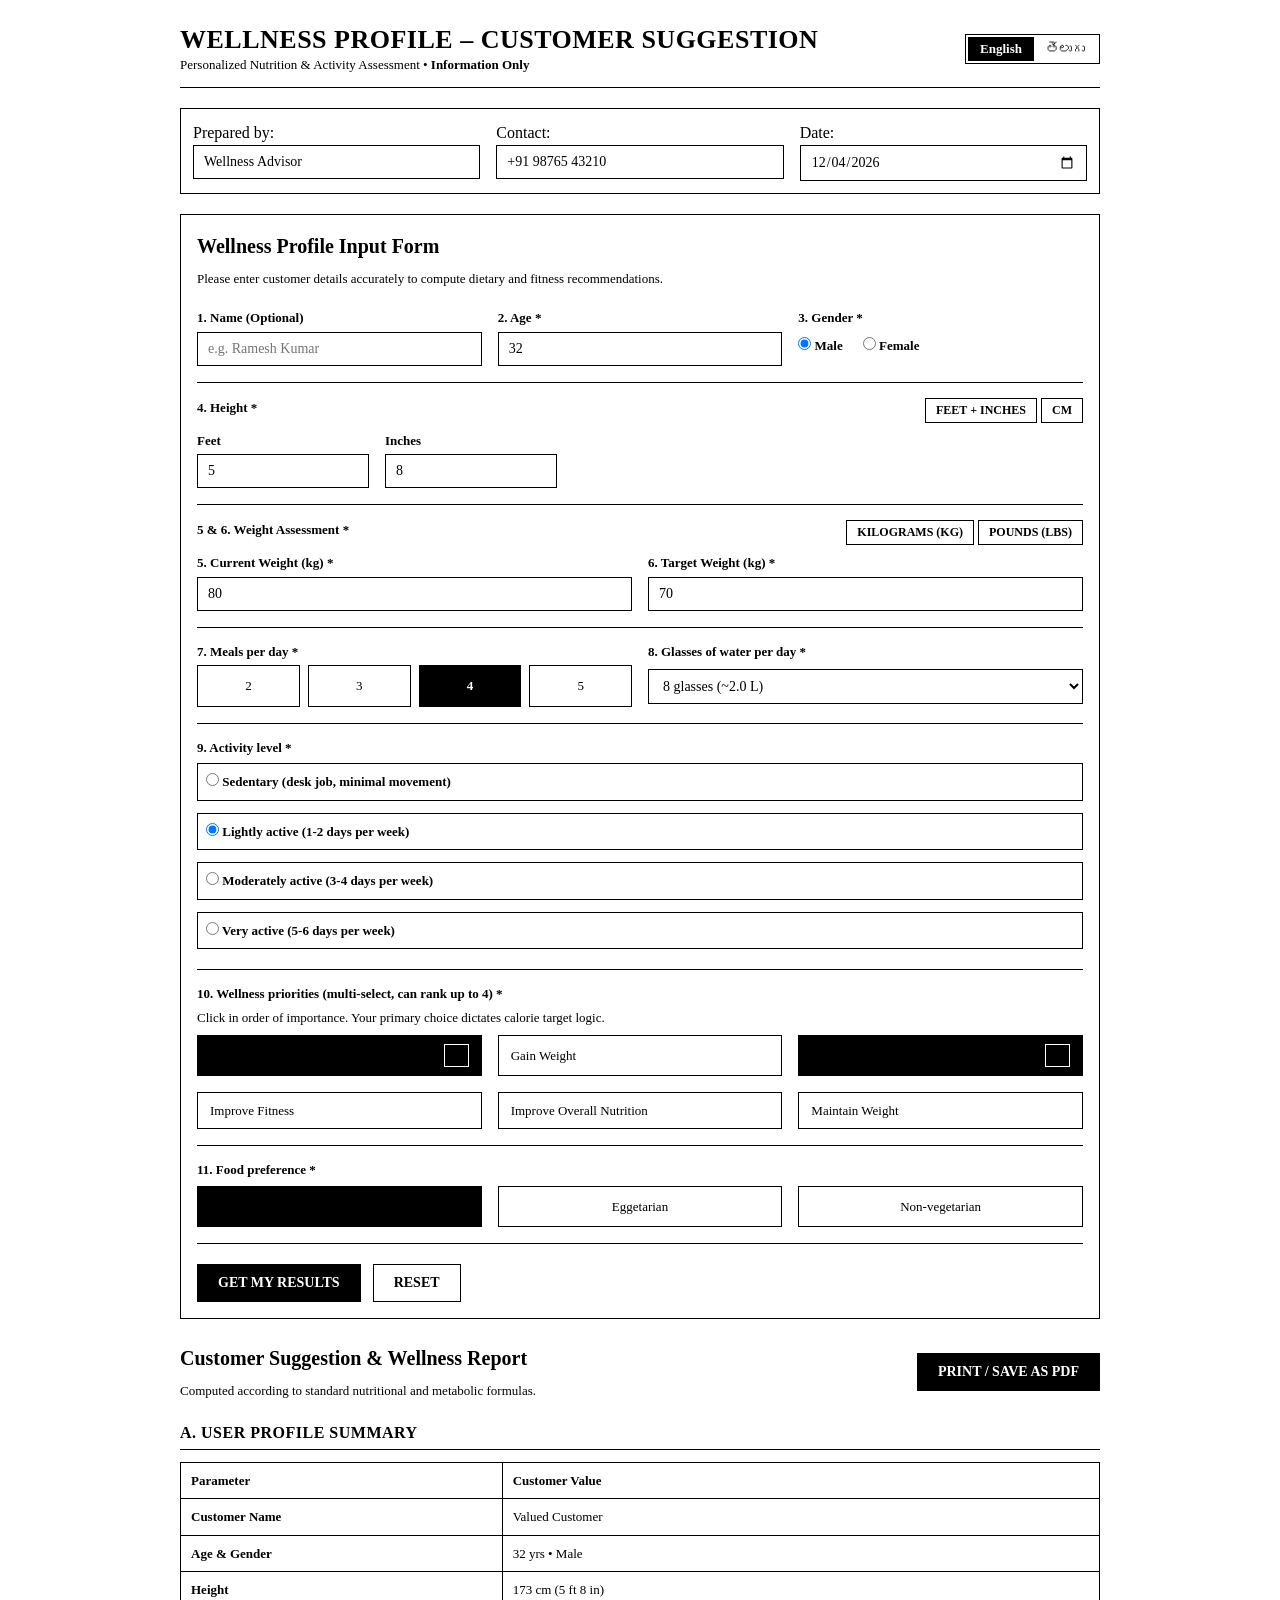
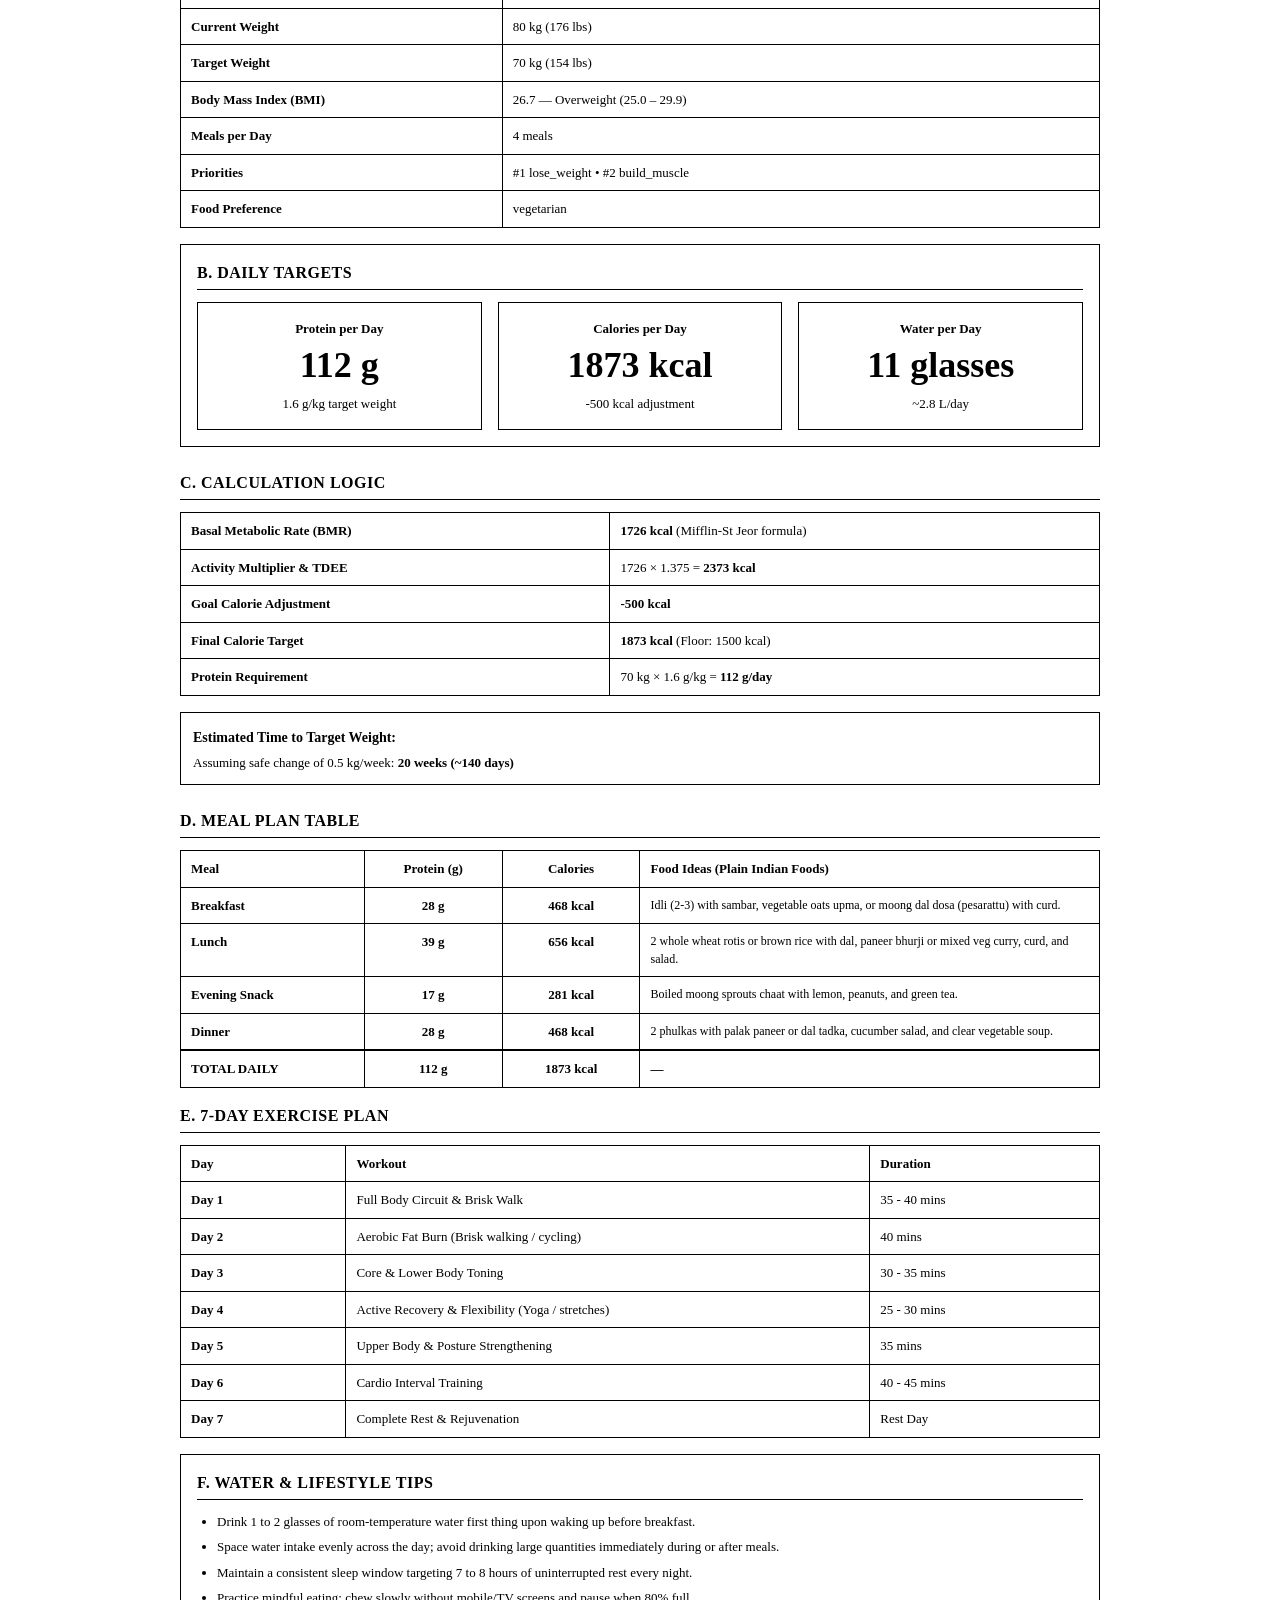
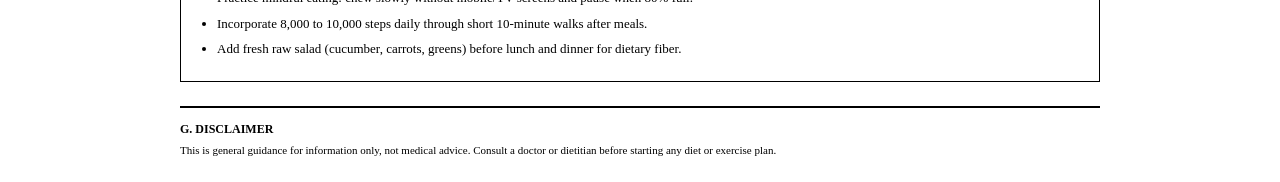
<file: public/wellness-profile.html>
<!DOCTYPE html>
<html lang="en">
<head>
  <meta charset="UTF-8">
  <meta name="viewport" content="width=device-width, initial-scale=1.0">
  <title>Wellness Profile – Customer Suggestion</title>
  <style>
    /* ==========================================================================
       WELLNESS PROFILE – CUSTOMER SUGGESTION
       Pure Black & White Minimalist System (No Colors, No Gradients, No Icons, No External Fonts)
       Telugu & English Font Stack: "Noto Sans Telugu", "Nirmala UI", "Gautami", Georgia, serif
       ========================================================================== */
    :root {
      --font-family: "Noto Sans Telugu", "Nirmala UI", "Gautami", Georgia, Cambria, "Times New Roman", Times, serif;
    }

    * {
      box-sizing: border-box;
      margin: 0;
      padding: 0;
    }

    body {
      background-color: #ffffff;
      color: #000000;
      font-family: var(--font-family);
      line-height: 1.5;
      padding: 24px 16px;
    }

    .container {
      max-width: 920px;
      margin: 0 auto;
    }

    /* Typography & Hierarchy */
    h1 {
      font-size: 26px;
      font-weight: 700;
      text-transform: uppercase;
      letter-spacing: 0.5px;
      line-height: 1.2;
    }

    h2 {
      font-size: 20px;
      font-weight: 700;
      margin-bottom: 8px;
    }

    h3 {
      font-size: 16px;
      font-weight: 700;
      text-transform: uppercase;
      letter-spacing: 0.5px;
      margin-bottom: 12px;
      padding-bottom: 4px;
      border-bottom: 1px solid #000000;
    }

    p, span, label, td, th {
      color: #000000;
    }

    .text-muted {
      font-size: 13px;
    }

    .bold {
      font-weight: 700;
    }

    /* Form Controls */
    input[type="text"],
    input[type="number"],
    input[type="date"],
    select {
      font-family: var(--font-family);
      width: 100%;
      padding: 8px 10px;
      border: 1px solid #000000;
      background: #ffffff;
      color: #000000;
      border-radius: 0;
      font-size: 14px;
    }

    input:focus,
    select:focus {
      outline: 2px solid #000000;
      outline-offset: 1px;
    }

    .btn {
      font-family: var(--font-family);
      display: inline-block;
      padding: 10px 20px;
      border: 1px solid #000000;
      background: #000000;
      color: #ffffff;
      font-size: 14px;
      font-weight: 700;
      text-transform: uppercase;
      cursor: pointer;
      border-radius: 0;
      text-decoration: none;
    }

    .btn-secondary {
      background: #ffffff;
      color: #000000;
    }

    .btn:hover {
      opacity: 0.85;
    }

    .btn-secondary:hover {
      background: #000000;
      color: #ffffff;
    }

    .btn-small {
      padding: 4px 10px;
      font-size: 12px;
    }

    /* Layout Grids */
    .grid-2 {
      display: grid;
      grid-template-columns: 1fr 1fr;
      gap: 16px;
    }

    .grid-3 {
      display: grid;
      grid-template-columns: repeat(3, 1fr);
      gap: 16px;
    }

    .grid-4 {
      display: grid;
      grid-template-columns: repeat(4, 1fr);
      gap: 8px;
    }

    .form-group {
      margin-bottom: 16px;
    }

    .form-group label {
      display: block;
      font-size: 13px;
      font-weight: 700;
      margin-bottom: 4px;
    }

    .border-box {
      border: 1px solid #000000;
      padding: 16px;
      margin-bottom: 24px;
    }

    /* Tables */
    table {
      width: 100%;
      border-collapse: collapse;
      margin-bottom: 16px;
      font-size: 13px;
    }

    th, td {
      border: 1px solid #000000;
      padding: 8px 10px;
      text-align: left;
      vertical-align: top;
    }

    th {
      font-weight: 700;
      background: #ffffff;
    }

    .text-center {
      text-align: center;
    }

    /* Priority Ranking Items */
    .priority-item {
      display: flex;
      justify-content: space-between;
      align-items: center;
      padding: 8px 12px;
      border: 1px solid #000000;
      cursor: pointer;
      font-size: 13px;
      user-select: none;
      background: #ffffff;
    }

    .priority-item.selected {
      background: #000000;
      color: #ffffff;
      font-weight: 700;
    }

    .priority-item .rank-badge {
      border: 1px solid #ffffff;
      padding: 2px 6px;
      font-size: 11px;
    }

    /* Radio Tile */
    .radio-tile {
      display: block;
      text-align: center;
      padding: 10px;
      border: 1px solid #000000;
      cursor: pointer;
      font-size: 13px;
    }

    .radio-tile input {
      display: none;
    }

    .radio-tile.selected {
      background: #000000;
      color: #ffffff;
      font-weight: 700;
    }

    /* Targets Display */
    .target-card {
      border: 1px solid #000000;
      padding: 16px;
      text-align: center;
    }

    .target-value {
      font-size: 36px;
      font-weight: 900;
      line-height: 1.1;
      margin: 8px 0;
    }

    .error-msg {
      color: #000000;
      text-decoration: underline;
      font-size: 12px;
      font-weight: 700;
      margin-top: 4px;
      display: none;
    }

    /* Header & Navigation */
    .top-nav {
      border-bottom: 1px solid #000000;
      padding-bottom: 12px;
      margin-bottom: 20px;
      display: flex;
      justify-content: space-between;
      align-items: center;
      flex-wrap: wrap;
      gap: 12px;
    }

    .lang-toggle {
      border: 1px solid #000000;
      padding: 2px;
      display: inline-flex;
    }

    .lang-btn {
      background: transparent;
      border: none;
      padding: 4px 12px;
      cursor: pointer;
      font-size: 13px;
      font-family: var(--font-family);
    }

    .lang-btn.active {
      background: #000000;
      color: #ffffff;
      font-weight: 700;
    }

    /* Print Stylesheet */
    @media print {
      @page {
        size: A4 portrait;
        margin: 12mm 15mm;
      }

      body {
        padding: 0;
        font-size: 11pt;
      }

      .no-print,
      .top-nav,
      .btn,
      form,
      #input-section {
        display: none !important;
      }

      #results-section,
      .print-header {
        display: block !important;
      }

      table, tr, td, th {
        page-break-inside: avoid !important;
      }

      .print-avoid-break {
        page-break-inside: avoid !important;
      }
    }

    .print-header {
      display: none;
    }

    @media (max-width: 768px) {
      .grid-2, .grid-3, .grid-4 {
        grid-template-columns: 1fr;
      }
    }
  </style>
</head>
<body>
<div class="container">

  <!-- ================= PRINT HEADER ================= -->
  <div class="print-header" style="border-bottom: 1px solid #000; padding-bottom: 12px; margin-bottom: 20px;">
    <div style="display: flex; justify-content: space-between; align-items: flex-start;">
      <div>
        <h1 data-i18n="appName">Wellness Profile – Customer Suggestion</h1>
        <p class="text-muted" data-i18n="appSubtitle">Personalized Nutrition & Activity Assessment (Information Only)</p>
      </div>
      <div style="text-align: right; font-size: 13px;">
        <p><strong data-i18n="assessmentDate">Date</strong>: <span id="print-date"></span></p>
        <p><strong data-i18n="summaryName">Customer</strong>: <span id="print-customer-name">—</span></p>
      </div>
    </div>
    <div style="display: flex; justify-content: space-between; margin-top: 10px; padding-top: 8px; border-top: 1px solid #000; font-size: 13px;">
      <p><strong data-i18n="preparedBy">Prepared by</strong>: <span id="print-advisor">—</span></p>
      <p><strong data-i18n="contact">Contact</strong>: <span id="print-contact">—</span></p>
    </div>
  </div>

  <!-- ================= TOP NAVIGATION & LANGUAGE TOGGLE ================= -->
  <div class="top-nav no-print">
    <div>
      <h1 data-i18n="appName">Wellness Profile – Customer Suggestion</h1>
      <p class="text-muted"><span data-i18n="appSubtitle">Personalized Nutrition & Activity Assessment</span> &bull; <strong data-i18n="infoOnlyBadge">Information Only</strong></p>
    </div>
    <div class="lang-toggle">
      <button type="button" class="lang-btn active" id="btn-en" onclick="setLanguage('en')">English</button>
      <button type="button" class="lang-btn" id="btn-te" onclick="setLanguage('te')">తెలుగు</button>
    </div>
  </div>

  <!-- ================= ADVISOR INFO BAR ================= -->
  <div class="border-box no-print" style="margin-bottom: 20px; padding: 12px;">
    <div class="grid-3">
      <div>
        <label data-i18n="preparedBy">Prepared by:</label>
        <input type="text" id="advisor-name" value="Wellness Advisor" placeholder="Advisor Name" oninput="syncAdvisorDetails()">
      </div>
      <div>
        <label data-i18n="contact">Contact:</label>
        <input type="text" id="advisor-contact" value="+91 98765 43210" placeholder="Phone or Email" oninput="syncAdvisorDetails()">
      </div>
      <div>
        <label data-i18n="assessmentDate">Date:</label>
        <input type="date" id="assessment-date" oninput="syncAdvisorDetails()">
      </div>
    </div>
  </div>

  <!-- ================= PAGE 1 – INPUT FORM ================= -->
  <section id="input-section" class="border-box no-print">
    <h2 data-i18n="formTitle">Wellness Profile Input Form</h2>
    <p class="text-muted" style="margin-bottom: 20px;" data-i18n="formSubtitle">Please enter customer details accurately to compute dietary and fitness recommendations.</p>

    <form id="wellness-form" onsubmit="handleFormSubmit(event)">
      <!-- 1. Name & 2. Age & 3. Gender -->
      <div class="grid-3">
        <div class="form-group">
          <label for="cust-name">1. <span data-i18n="fullName">Name (Optional)</span></label>
          <input type="text" id="cust-name" placeholder="e.g. Ramesh Kumar">
        </div>
        <div class="form-group">
          <label for="cust-age">2. <span data-i18n="age">Age</span> *</label>
          <input type="number" id="cust-age" min="10" max="120" value="32" placeholder="e.g. 32" required>
          <div class="error-msg" id="err-age" data-i18n="errAge">Please enter a valid age between 10 and 120.</div>
        </div>
        <div class="form-group">
          <label>3. <span data-i18n="gender">Gender</span> *</label>
          <div style="display: flex; gap: 20px; margin-top: 8px;">
            <label style="cursor: pointer;"><input type="radio" name="gender" value="male" checked> <span data-i18n="male">Male</span></label>
            <label style="cursor: pointer;"><input type="radio" name="gender" value="female"> <span data-i18n="female">Female</span></label>
          </div>
        </div>
      </div>

      <!-- 4. Height -->
      <div class="form-group" style="border-top: 1px solid #000; padding-top: 14px;">
        <div style="display: flex; justify-content: space-between; align-items: center; margin-bottom: 8px;">
          <label>4. <span data-i18n="height">Height</span> *</label>
          <div>
            <button type="button" class="btn btn-secondary btn-small" id="unit-ft-btn" onclick="setHeightUnit('ft_in')">Feet + Inches</button>
            <button type="button" class="btn btn-secondary btn-small" id="unit-cm-btn" onclick="setHeightUnit('cm')">cm</button>
          </div>
        </div>
        <div id="height-ft-container" class="grid-2" style="max-width: 360px;">
          <div>
            <label for="height-ft" data-i18n="feet">Feet</label>
            <input type="number" id="height-ft" min="3" max="8" value="5">
          </div>
          <div>
            <label for="height-in" data-i18n="inches">Inches</label>
            <input type="number" id="height-in" min="0" max="11" value="8">
          </div>
        </div>
        <div id="height-cm-container" style="display: none; max-width: 200px;">
          <label for="height-cm" data-i18n="cm">Centimeters (cm)</label>
          <input type="number" id="height-cm" min="90" max="240" value="173">
        </div>
        <div class="error-msg" id="err-height" data-i18n="errHeight">Please enter a valid height.</div>
      </div>

      <!-- 5. Current Weight & 6. Target Weight -->
      <div class="form-group" style="border-top: 1px solid #000; padding-top: 14px;">
        <div style="display: flex; justify-content: space-between; align-items: center; margin-bottom: 8px;">
          <label>5 &amp; 6. <span data-i18n="weightSection">Weight Assessment</span> *</label>
          <div>
            <button type="button" class="btn btn-secondary btn-small" id="unit-kg-btn" onclick="setWeightUnit('kg')">Kilograms (kg)</button>
            <button type="button" class="btn btn-secondary btn-small" id="unit-lbs-btn" onclick="setWeightUnit('lbs')">Pounds (lbs)</button>
          </div>
        </div>
        <div class="grid-2">
          <div>
            <label for="current-weight">5. <span data-i18n="currentWeight">Current Weight</span> (<span id="curr-weight-unit">kg</span>) *</label>
            <input type="number" step="0.1" id="current-weight" value="80" required>
            <div class="error-msg" id="err-current-weight" data-i18n="errCurrentWeight">Please enter a valid current weight.</div>
          </div>
          <div>
            <label for="target-weight">6. <span data-i18n="targetWeight">Target Weight</span> (<span id="target-weight-unit">kg</span>) *</label>
            <input type="number" step="0.1" id="target-weight" value="70" required>
            <div class="error-msg" id="err-target-weight" data-i18n="errTargetWeight">Please enter a valid target weight.</div>
          </div>
        </div>
      </div>

      <!-- 7. Meals per Day & 8. Glasses of Water -->
      <div class="grid-2" style="border-top: 1px solid #000; padding-top: 14px;">
        <div class="form-group">
          <label>7. <span data-i18n="mealsPerDay">Meals per day</span> *</label>
          <div class="grid-4" style="margin-top: 4px;">
            <div class="radio-tile" onclick="selectMeals(2)" id="meal-opt-2">2</div>
            <div class="radio-tile" onclick="selectMeals(3)" id="meal-opt-3">3</div>
            <div class="radio-tile selected" onclick="selectMeals(4)" id="meal-opt-4">4</div>
            <div class="radio-tile" onclick="selectMeals(5)" id="meal-opt-5">5</div>
          </div>
        </div>
        <div class="form-group">
          <label for="water-select">8. <span data-i18n="waterPerDay">Glasses of water per day</span> *</label>
          <select id="water-select" style="margin-top: 4px;">
            <option value="4">4 glasses (~1.0 L)</option>
            <option value="5">5 glasses (~1.25 L)</option>
            <option value="6">6 glasses (~1.5 L)</option>
            <option value="7">7 glasses (~1.75 L)</option>
            <option value="8" selected>8 glasses (~2.0 L)</option>
            <option value="9">9 glasses (~2.25 L)</option>
            <option value="10">10 glasses (~2.5 L)</option>
            <option value="12">12 glasses (~3.0 L)</option>
            <option value="14">14 glasses (~3.5 L)</option>
          </select>
        </div>
      </div>

      <!-- 9. Activity Level -->
      <div class="form-group" style="border-top: 1px solid #000; padding-top: 14px;">
        <label>9. <span data-i18n="activityLevel">Activity level</span> *</label>
        <div style="display: flex; flex-direction: column; gap: 8px; margin-top: 6px;">
          <label style="border: 1px solid #000; padding: 8px; cursor: pointer;">
            <input type="radio" name="activity" value="sedentary"> <span data-i18n="actSedentary">Sedentary (desk job, minimal movement)</span>
          </label>
          <label style="border: 1px solid #000; padding: 8px; cursor: pointer;">
            <input type="radio" name="activity" value="lightly_active" checked> <span data-i18n="actLight">Lightly active (1-2 days per week)</span>
          </label>
          <label style="border: 1px solid #000; padding: 8px; cursor: pointer;">
            <input type="radio" name="activity" value="moderately_active"> <span data-i18n="actMod">Moderately active (3-4 days per week)</span>
          </label>
          <label style="border: 1px solid #000; padding: 8px; cursor: pointer;">
            <input type="radio" name="activity" value="very_active"> <span data-i18n="actVery">Very active (5-6 days per week)</span>
          </label>
        </div>
      </div>

      <!-- 10. Wellness Priorities (Rank up to 4) -->
      <div class="form-group" style="border-top: 1px solid #000; padding-top: 14px;">
        <label>10. <span data-i18n="prioritiesTitle">Wellness priorities (multi-select, can rank up to 4)</span> *</label>
        <p class="text-muted" style="margin-bottom: 8px;" data-i18n="prioritiesSubtitle">Click in order of importance. Your primary choice dictates calorie target logic.</p>
        <div class="grid-3" id="priority-container">
          <div class="priority-item selected" onclick="togglePriority('lose_weight')" id="p-lose_weight">
            <span data-i18n="pLose">Lose Weight</span>
            <span class="rank-badge" id="badge-lose_weight">#1</span>
          </div>
          <div class="priority-item" onclick="togglePriority('gain_weight')" id="p-gain_weight">
            <span data-i18n="pGain">Gain Weight</span>
            <span class="rank-badge" id="badge-gain_weight" style="display:none;"></span>
          </div>
          <div class="priority-item selected" onclick="togglePriority('build_muscle')" id="p-build_muscle">
            <span data-i18n="pMuscle">Build Muscle</span>
            <span class="rank-badge" id="badge-build_muscle">#2</span>
          </div>
          <div class="priority-item" onclick="togglePriority('improve_fitness')" id="p-improve_fitness">
            <span data-i18n="pFitness">Improve Fitness</span>
            <span class="rank-badge" id="badge-improve_fitness" style="display:none;"></span>
          </div>
          <div class="priority-item" onclick="togglePriority('improve_nutrition')" id="p-improve_nutrition">
            <span data-i18n="pNutrition">Improve Overall Nutrition</span>
            <span class="rank-badge" id="badge-improve_nutrition" style="display:none;"></span>
          </div>
          <div class="priority-item" onclick="togglePriority('maintain_weight')" id="p-maintain_weight">
            <span data-i18n="pMaintain">Maintain Weight</span>
            <span class="rank-badge" id="badge-maintain_weight" style="display:none;"></span>
          </div>
        </div>
        <div class="error-msg" id="err-priorities" data-i18n="errPriorities">Please select at least 1 priority (up to 4).</div>
      </div>

      <!-- 11. Food Preference -->
      <div class="form-group" style="border-top: 1px solid #000; padding-top: 14px;">
        <label>11. <span data-i18n="foodPrefTitle">Food preference</span> *</label>
        <div class="grid-3" style="margin-top: 6px;">
          <div class="radio-tile selected" onclick="selectFoodPref('vegetarian')" id="food-opt-vegetarian">
            <span data-i18n="foodVeg">Vegetarian</span>
          </div>
          <div class="radio-tile" onclick="selectFoodPref('eggetarian')" id="food-opt-eggetarian">
            <span data-i18n="foodEgg">Eggetarian</span>
          </div>
          <div class="radio-tile" onclick="selectFoodPref('non_vegetarian')" id="food-opt-non_vegetarian">
            <span data-i18n="foodNonVeg">Non-vegetarian</span>
          </div>
        </div>
      </div>

      <!-- Submit & Reset Buttons -->
      <div style="border-top: 1px solid #000; padding-top: 20px; display: flex; gap: 12px;">
        <button type="submit" class="btn" data-i18n="btnGetResults">Get My Results</button>
        <button type="button" class="btn btn-secondary" onclick="resetAll()" data-i18n="btnReset">Reset</button>
      </div>
    </form>
  </section>

  <!-- ================= PAGE 2 – RESULTS SECTION ================= -->
  <section id="results-section" style="display: block;">
    <div style="display: flex; justify-content: space-between; align-items: center; margin-bottom: 20px;" class="no-print">
      <div>
        <h2 data-i18n="resultsHeading">Customer Suggestion &amp; Wellness Report</h2>
        <p class="text-muted" data-i18n="resultsSubtitle">Computed according to standard nutritional and metabolic formulas.</p>
      </div>
      <div>
        <button type="button" class="btn" onclick="window.print()" data-i18n="btnPrint">Print / Save as PDF</button>
      </div>
    </div>

    <!-- A. User Profile Summary Table -->
    <div class="print-avoid-break">
      <h3 data-i18n="summaryHeading">A. User Profile Summary</h3>
      <table>
        <thead>
          <tr>
            <th style="width: 35%;" data-i18n="thParam">Parameter</th>
            <th data-i18n="thValue">Customer Value</th>
          </tr>
        </thead>
        <tbody id="summary-table-body">
          <!-- Dynamically Rendered -->
        </tbody>
      </table>
    </div>

    <!-- B. Daily Targets (Large Plain Text) -->
    <div class="print-avoid-break border-box" style="margin-bottom: 24px;">
      <h3 data-i18n="targetsHeading">B. Daily Targets</h3>
      <div class="grid-3">
        <div class="target-card">
          <p class="bold text-muted" data-i18n="tProtein">Protein per Day</p>
          <div class="target-value" id="disp-protein">0 g</div>
          <p class="text-muted" id="disp-protein-note"></p>
        </div>
        <div class="target-card">
          <p class="bold text-muted" data-i18n="tCalories">Calories per Day</p>
          <div class="target-value" id="disp-calories">0 kcal</div>
          <p class="text-muted" id="disp-calories-note"></p>
        </div>
        <div class="target-card">
          <p class="bold text-muted" data-i18n="tWater">Water per Day</p>
          <div class="target-value" id="disp-water">0 glasses</div>
          <p class="text-muted" id="disp-water-note"></p>
        </div>
      </div>
    </div>

    <!-- C. Calculation Logic Table & Timeline -->
    <div class="print-avoid-break">
      <h3 data-i18n="calcHeading">C. Calculation Logic</h3>
      <table>
        <tbody id="calc-logic-body">
          <!-- Dynamically Rendered -->
        </tbody>
      </table>
      <div class="border-box" style="padding: 12px; margin-bottom: 24px;" id="timeline-box">
        <!-- Rendered timeline -->
      </div>
    </div>

    <!-- D. Meal Plan Table -->
    <div class="print-avoid-break">
      <h3 data-i18n="mealHeading">D. Meal Plan Table</h3>
      <table>
        <thead>
          <tr>
            <th style="width: 20%;" data-i18n="thMeal">Meal</th>
            <th style="width: 15%;" class="text-center" data-i18n="thProtein">Protein (g)</th>
            <th style="width: 15%;" class="text-center" data-i18n="thCalories">Calories</th>
            <th data-i18n="thFoodIdeas">Food Ideas (Plain Indian Foods)</th>
          </tr>
        </thead>
        <tbody id="meal-plan-body">
          <!-- Dynamically Rendered -->
        </tbody>
      </table>
    </div>

    <!-- E. 7-Day Exercise Plan Table -->
    <div class="print-avoid-break">
      <h3 data-i18n="exHeading">E. 7-Day Exercise Plan</h3>
      <table>
        <thead>
          <tr>
            <th style="width: 18%;" data-i18n="thDay">Day</th>
            <th data-i18n="thWorkout">Workout</th>
            <th style="width: 25%;" data-i18n="thDuration">Duration</th>
          </tr>
        </thead>
        <tbody id="exercise-plan-body">
          <!-- Dynamically Rendered -->
        </tbody>
      </table>
    </div>

    <!-- F. Water and Lifestyle Tips -->
    <div class="print-avoid-break border-box">
      <h3 data-i18n="tipsHeading">F. Water &amp; Lifestyle Tips</h3>
      <ul id="lifestyle-tips-list" style="padding-left: 20px; font-size: 13px;">
        <!-- Dynamically Rendered -->
      </ul>
    </div>

    <!-- G. Disclaimer -->
    <div class="print-avoid-break" style="border-top: 2px solid #000; padding-top: 12px; margin-top: 24px;">
      <h4 style="font-size: 12px; text-transform: uppercase;" data-i18n="discTitle">G. Disclaimer</h4>
      <p style="font-size: 11px; margin-top: 4px;" data-i18n="disclaimer">
        This is general guidance for information only, not medical advice. Consult a doctor or dietitian before starting any diet or exercise plan.
      </p>
    </div>
  </section>

</div>

<!-- ================= JAVASCRIPT APPLICATION CORE ================= -->
<script>
/**
 * Bilingual Translation Dictionary
 * Natural, conversational Telugu and plain English
 */
const translations = {
  en: {
    appName: "Wellness Profile – Customer Suggestion",
    appSubtitle: "Personalized Nutrition & Activity Assessment",
    infoOnlyBadge: "Information Only",
    preparedBy: "Prepared by",
    contact: "Contact",
    assessmentDate: "Date",
    formTitle: "Wellness Profile Input Form",
    formSubtitle: "Please enter customer details accurately to compute dietary and fitness recommendations.",
    fullName: "Name (Optional)",
    age: "Age",
    gender: "Gender",
    male: "Male",
    female: "Female",
    height: "Height",
    feet: "Feet",
    inches: "Inches",
    cm: "Centimeters (cm)",
    weightSection: "Weight Assessment",
    currentWeight: "Current Weight",
    targetWeight: "Target Weight",
    mealsPerDay: "Meals per day",
    waterPerDay: "Glasses of water consumed per day",
    activityLevel: "Activity level",
    actSedentary: "Sedentary (desk job, minimal movement)",
    actLight: "Lightly active (1-2 days per week)",
    actMod: "Moderately active (3-4 days per week)",
    actVery: "Very active (5-6 days per week)",
    prioritiesTitle: "Wellness priorities (multi-select, can rank up to 4)",
    prioritiesSubtitle: "Click in order of importance. Your primary choice dictates calorie target logic.",
    pLose: "Lose Weight",
    pGain: "Gain Weight",
    pMuscle: "Build Muscle",
    pFitness: "Improve Fitness",
    pNutrition: "Improve Overall Nutrition",
    pMaintain: "Maintain Weight",
    foodPrefTitle: "Food preference",
    foodVeg: "Vegetarian",
    foodEgg: "Eggetarian",
    foodNonVeg: "Non-vegetarian",
    btnGetResults: "Get My Results",
    btnReset: "Reset",
    btnPrint: "Print / Save as PDF",
    resultsHeading: "Customer Suggestion & Wellness Report",
    resultsSubtitle: "Computed according to standard nutritional and metabolic formulas.",
    summaryHeading: "A. User Profile Summary",
    thParam: "Parameter",
    thValue: "Customer Value",
    targetsHeading: "B. Daily Targets",
    tProtein: "Protein per Day",
    tCalories: "Calories per Day",
    tWater: "Water per Day",
    calcHeading: "C. Calculation Logic",
    mealHeading: "D. Meal Plan Table",
    thMeal: "Meal",
    thProtein: "Protein (g)",
    thCalories: "Calories",
    thFoodIdeas: "Food Ideas (Plain Indian Foods)",
    exHeading: "E. 7-Day Exercise Plan",
    thDay: "Day",
    thWorkout: "Workout",
    thDuration: "Duration",
    tipsHeading: "F. Water & Lifestyle Tips",
    discTitle: "G. Important Disclaimer",
    disclaimer: "This is general guidance for information only, not medical advice. Consult a doctor or dietitian before starting any diet or exercise plan.",
    errAge: "Please enter a valid age between 10 and 120.",
    errHeight: "Please enter a valid height.",
    errCurrentWeight: "Please enter a valid current weight.",
    errTargetWeight: "Please enter a valid target weight.",
    errPriorities: "Please select at least 1 priority (up to 4)."
  },
  te: {
    appName: "వెల్‌నెస్ ప్రొఫైల్ – కస్టమర్ సూచనలు",
    appSubtitle: "వ్యక్తిగత పోషకాహారం మరియు ఫిట్‌నెస్ అంచనా నివేదిక",
    infoOnlyBadge: "కేవలం సమాచారం కొరకు మాత్రమే",
    preparedBy: "సిద్ధం చేసిన వారు",
    contact: "సంప్రదించాల్సిన నంబర్",
    assessmentDate: "తేదీ",
    formTitle: "కస్టమర్ వెల్‌నెస్ వివరాల ఫారమ్",
    formSubtitle: "సరైన ఆహారపు మరియు వ్యాయామ సూచనల కొరకు దయచేసి కింది వివరాలను నమోదు చేయండి.",
    fullName: "పేరు (ఐచ్ఛికం)",
    age: "వయస్సు",
    gender: "లింగం",
    male: "పురుషుడు",
    female: "స్త్రీ",
    height: "ఎత్తు",
    feet: "అడుగులు",
    inches: "అంగుళాలు",
    cm: "సెం.మీ (cm)",
    weightSection: "బరువు వివరాలు",
    currentWeight: "ప్రస్తుత బరువు",
    targetWeight: "లక్ష్య బరువు",
    mealsPerDay: "రోజుకు ఎన్ని సార్లు ఆహారం?",
    waterPerDay: "రోజుకు త్రాగే నీటి గ్లాసులు",
    activityLevel: "శారీరక శ్రమ స్థాయి",
    actSedentary: "నిశ్చల జీవనశైలి (కూర్చుని చేసే పని, తక్కువ శ్రమ)",
    actLight: "తేలికపాటి శ్రమ (వారానికి 1-2 రోజులు వ్యాయామం)",
    actMod: "మితమైన శ్రమ (వారానికి 3-4 రోజులు వ్యాయామం)",
    actVery: "అధిక శ్రమ (వారానికి 5-6 రోజులు వ్యాయామం)",
    prioritiesTitle: "ఆరోగ్య ప్రాధాన్యతలు (గరిష్టంగా 4 ఎంచుకోవచ్చు)",
    prioritiesSubtitle: "ప్రాధాన్యత క్రమంలో క్లిక్ చేయండి. మొదటి ఎంపిక మీ కేలరీల లక్ష్యాన్ని నిర్ణయిస్తుంది.",
    pLose: "బరువు తగ్గడం",
    pGain: "బరువు పెరగడం",
    pMuscle: "కండరాల నిర్మాణం",
    pFitness: "ఫిట్‌నెస్ మెరుగుపరచడం",
    pNutrition: "మొత్తం పోషకాహారం మెరుగుపరచడం",
    pMaintain: "బరువు నిర్వహణ",
    foodPrefTitle: "ఆహార ప్రాధాన్యత",
    foodVeg: "శాకాహారం",
    foodEgg: "ఎగ్గేటేరియన్ (గుడ్లు)",
    foodNonVeg: "మాంసాహారం",
    btnGetResults: "నా ఫలితాలు పొందండి",
    btnReset: "రీసెట్",
    btnPrint: "ప్రింట్ / PDF గా భద్రపరచండి",
    resultsHeading: "కస్టమర్ సూచనల మరియు వెల్‌నెస్ నివేదిక",
    resultsSubtitle: "ప్రామాణిక పోషకాహార మరియు శరీర మెటబాలిక్ సూత్రాల ప్రకారం లెక్కించబడింది.",
    summaryHeading: "A. కస్టమర్ ప్రొఫైల్ వివరాల సారాంశం",
    thParam: "అంశం",
    thValue: "విలువ",
    targetsHeading: "B. రోజువారీ లక్ష్యాలు",
    tProtein: "రోజువారీ ప్రోటీన్",
    tCalories: "రోజువారీ కేలరీలు",
    tWater: "రోజువారీ నీరు",
    calcHeading: "C. గణన పద్ధతి మరియు వివరణ",
    mealHeading: "D. రోజువారీ భోజన ప్రణాళిక పట్టిక",
    thMeal: "ఆహార సమయం",
    thProtein: "ప్రోటీన్ (g)",
    thCalories: "కేలరీలు",
    thFoodIdeas: "భారతీయ ఆహార సూచనలు",
    exHeading: "E. 7 రోజుల వ్యాయామ ప్రణాళిక",
    thDay: "రోజు",
    thWorkout: "వ్యాయామం",
    thDuration: "సమయం",
    tipsHeading: "F. నీటి వినియోగం మరియు జీవనశైలి సూచనలు",
    discTitle: "G. ముఖ్యమైన గమనిక & డిస్క్లైమర్",
    disclaimer: "ఇది కేవలం సమాచార ప్రయోజనాల కోసం రూపొందించబడిన సాధారణ మార్గదర్శకం మాత్రమే, వైద్య సలహా కాదు. ఏదైనా ఆహారపు లేదా వ్యాయామ ప్రణాళికను ప్రారంభించే ముందు అర్హత కలిగిన వైద్యుడిని లేదా డైటీషియన్‌ను సంప్రదించండి.",
    errAge: "దయచేసి 10 నుండి 120 మధ్య సరైన వయస్సు నమోదు చేయండి.",
    errHeight: "దయచేసి సరైన ఎత్తును నమోదు చేయండి.",
    errCurrentWeight: "దయచేసి సరైన ప్రస్తుత బరువును నమోదు చేయండి.",
    errTargetWeight: "దయచేసి సరైన లక్ష్య బరువును నమోదు చేయండి.",
    errPriorities: "దయచేసి కనీసం 1 ప్రాధాన్యతను ఎంచుకోండి."
  }
};

// Global App State (stored in JS variables, no localStorage)
let currentLang = 'en';
let heightUnit = 'ft_in';
let weightUnit = 'kg';
let selectedMealsCount = 4;
let selectedFoodPref = 'vegetarian';
let selectedPriorities = ['lose_weight', 'build_muscle'];

// Initialize default date
document.getElementById('assessment-date').value = new Date().toISOString().split('T')[0];

/**
 * Switch Application Language
 */
function setLanguage(lang) {
  currentLang = lang;
  document.getElementById('btn-en').className = 'lang-btn ' + (lang === 'en' ? 'active' : '');
  document.getElementById('btn-te').className = 'lang-btn ' + (lang === 'te' ? 'active' : '');

  // Update elements with data-i18n
  document.querySelectorAll('[data-i18n]').forEach(el => {
    const key = el.getAttribute('data-i18n');
    if (translations[lang] && translations[lang][key]) {
      el.textContent = translations[lang][key];
    }
  });

  // Re-calculate and re-render results if shown
  computeAndRender();
}

/**
 * Height & Weight Unit Toggles
 */
function setHeightUnit(unit) {
  heightUnit = unit;
  document.getElementById('unit-ft-btn').style.background = unit === 'ft_in' ? '#000' : '#fff';
  document.getElementById('unit-ft-btn').style.color = unit === 'ft_in' ? '#fff' : '#000';
  document.getElementById('unit-cm-btn').style.background = unit === 'cm' ? '#000' : '#fff';
  document.getElementById('unit-cm-btn').style.color = unit === 'cm' ? '#fff' : '#000';

  if (unit === 'cm') {
    const ft = parseFloat(document.getElementById('height-ft').value) || 5;
    const inch = parseFloat(document.getElementById('height-in').value) || 0;
    document.getElementById('height-cm').value = Math.round((ft * 12 + inch) * 2.54);
    document.getElementById('height-ft-container').style.display = 'none';
    document.getElementById('height-cm-container').style.display = 'block';
  } else {
    const cm = parseFloat(document.getElementById('height-cm').value) || 170;
    const totalInches = cm / 2.54;
    document.getElementById('height-ft').value = Math.floor(totalInches / 12);
    document.getElementById('height-in').value = Math.round(totalInches % 12);
    document.getElementById('height-ft-container').style.display = 'grid';
    document.getElementById('height-cm-container').style.display = 'none';
  }
}

function setWeightUnit(unit) {
  weightUnit = unit;
  document.getElementById('unit-kg-btn').style.background = unit === 'kg' ? '#000' : '#fff';
  document.getElementById('unit-kg-btn').style.color = unit === 'kg' ? '#fff' : '#000';
  document.getElementById('unit-lbs-btn').style.background = unit === 'lbs' ? '#000' : '#fff';
  document.getElementById('unit-lbs-btn').style.color = unit === 'lbs' ? '#fff' : '#000';

  document.getElementById('curr-weight-unit').textContent = unit;
  document.getElementById('target-weight-unit').textContent = unit;

  const curr = parseFloat(document.getElementById('current-weight').value);
  const tgt = parseFloat(document.getElementById('target-weight').value);

  if (unit === 'lbs') {
    if (curr) document.getElementById('current-weight').value = (curr * 2.20462).toFixed(1);
    if (tgt) document.getElementById('target-weight').value = (tgt * 2.20462).toFixed(1);
  } else {
    if (curr) document.getElementById('current-weight').value = (curr / 2.20462).toFixed(1);
    if (tgt) document.getElementById('target-weight').value = (tgt / 2.20462).toFixed(1);
  }
}

function selectMeals(count) {
  selectedMealsCount = count;
  [2, 3, 4, 5].forEach(c => {
    const el = document.getElementById('meal-opt-' + c);
    el.className = 'radio-tile ' + (c === count ? 'selected' : '');
  });
}

function selectFoodPref(pref) {
  selectedFoodPref = pref;
  ['vegetarian', 'eggetarian', 'non_vegetarian'].forEach(p => {
    const el = document.getElementById('food-opt-' + p);
    el.className = 'radio-tile ' + (p === pref ? 'selected' : '');
  });
}

function togglePriority(id) {
  const idx = selectedPriorities.indexOf(id);
  if (idx >= 0) {
    selectedPriorities.splice(idx, 1);
  } else {
    if (selectedPriorities.length < 4) {
      selectedPriorities.push(id);
    }
  }
  updatePriorityBadges();
}

function updatePriorityBadges() {
  const all = ['lose_weight', 'gain_weight', 'build_muscle', 'improve_fitness', 'improve_nutrition', 'maintain_weight'];
  all.forEach(p => {
    const el = document.getElementById('p-' + p);
    const badge = document.getElementById('badge-' + p);
    const rank = selectedPriorities.indexOf(p);
    if (rank >= 0) {
      el.className = 'priority-item selected';
      badge.textContent = '#' + (rank + 1);
      badge.style.display = 'inline-block';
    } else {
      el.className = 'priority-item';
      badge.style.display = 'none';
    }
  });
}

function syncAdvisorDetails() {
  document.getElementById('print-advisor').textContent = document.getElementById('advisor-name').value || '—';
  document.getElementById('print-contact').textContent = document.getElementById('advisor-contact').value || '—';
  document.getElementById('print-date').textContent = document.getElementById('assessment-date').value || '—';
  document.getElementById('print-customer-name').textContent = document.getElementById('cust-name').value || '—';
}

function handleFormSubmit(e) {
  e.preventDefault();
  if (selectedPriorities.length === 0) {
    document.getElementById('err-priorities').style.display = 'block';
    return;
  }
  document.getElementById('err-priorities').style.display = 'none';
  computeAndRender();
  document.getElementById('results-section').scrollIntoView({ behavior: 'smooth' });
}

function resetAll() {
  document.getElementById('cust-name').value = '';
  document.getElementById('cust-age').value = '32';
  document.getElementById('current-weight').value = '80';
  document.getElementById('target-weight').value = '70';
  selectedPriorities = ['lose_weight'];
  updatePriorityBadges();
  selectMeals(3);
  selectFoodPref('vegetarian');
  setHeightUnit('ft_in');
  setWeightUnit('kg');
  computeAndRender();
}

/**
 * Core Calculation Logic
 */
function computeAndRender() {
  syncAdvisorDetails();

  const name = document.getElementById('cust-name').value.trim();
  const age = parseFloat(document.getElementById('cust-age').value) || 30;
  const gender = document.querySelector('input[name="gender"]:checked').value;
  const activity = document.querySelector('input[name="activity"]:checked').value;
  const waterGlasses = parseInt(document.getElementById('water-select').value) || 8;

  // Height conversion to cm
  let heightCm = 170;
  if (heightUnit === 'cm') {
    heightCm = parseFloat(document.getElementById('height-cm').value) || 170;
  } else {
    const ft = parseFloat(document.getElementById('height-ft').value) || 5;
    const inch = parseFloat(document.getElementById('height-in').value) || 7;
    heightCm = Math.round((ft * 12 + inch) * 2.54);
  }

  // Weight conversion to kg
  let currentKg = 70;
  let targetKg = 65;
  if (weightUnit === 'kg') {
    currentKg = parseFloat(document.getElementById('current-weight').value) || 70;
    targetKg = parseFloat(document.getElementById('target-weight').value) || 65;
  } else {
    currentKg = Math.round(((parseFloat(document.getElementById('current-weight').value) || 154) / 2.20462) * 10) / 10;
    targetKg = Math.round(((parseFloat(document.getElementById('target-weight').value) || 143) / 2.20462) * 10) / 10;
  }

  // BMI calculation
  const heightM = heightCm / 100;
  const bmi = (currentKg / (heightM * heightM)).toFixed(1);
  let bmiCatEn = "Normal weight (18.5 – 24.9)";
  let bmiCatTe = "సాధారణ బరువు (18.5 – 24.9)";
  if (bmi < 18.5) {
    bmiCatEn = "Underweight (< 18.5)";
    bmiCatTe = "తక్కువ బరువు (< 18.5)";
  } else if (bmi > 29.9) {
    bmiCatEn = "Obese (≥ 30.0)";
    bmiCatTe = "ఊబకాయం (≥ 30.0)";
  } else if (bmi > 24.9) {
    bmiCatEn = "Overweight (25.0 – 29.9)";
    bmiCatTe = "అధిక బరువు (25.0 – 29.9)";
  }

  // Mifflin-St Jeor formula
  const bmrBase = 10 * currentKg + 6.25 * heightCm - 5 * age;
  const bmr = Math.round(bmrBase + (gender === 'male' ? 5 : -161));

  // Activity multiplier
  const multipliers = {
    sedentary: 1.2,
    lightly_active: 1.375,
    moderately_active: 1.55,
    very_active: 1.725
  };
  const actMult = multipliers[activity] || 1.2;
  const tdee = Math.round(bmr * actMult);

  // Goal adjustment based on primary priority
  const primaryP = selectedPriorities[0] || 'maintain_weight';
  let goalAdj = 0;
  if (primaryP === 'lose_weight') {
    goalAdj = -500;
  } else if (primaryP === 'gain_weight' || primaryP === 'build_muscle') {
    goalAdj = 300;
  }

  const calorieFloor = gender === 'male' ? 1500 : 1200;
  let caloriesTarget = Math.max(calorieFloor, tdee + goalAdj);

  // Protein calculation: 1.6 g/kg if losing weight or muscle building, else 1.2 g/kg (using target weight)
  const isHighProtein = selectedPriorities.includes('lose_weight') || selectedPriorities.includes('build_muscle');
  const proteinMult = isHighProtein ? 1.6 : 1.2;
  const proteinTarget = Math.round(targetKg * proteinMult);

  // Water target: min 8 glasses or body weight formula (~35ml/kg)
  const recWater = Math.max(8, Math.round(currentKg * 0.14));

  // Timeline (0.5 kg safe change / week)
  const diffKg = Math.abs(currentKg - targetKg);
  const weeks = Math.round((diffKg / 0.5) * 10) / 10;
  const days = Math.round(weeks * 7);

  // Render Daily Targets
  document.getElementById('disp-protein').textContent = proteinTarget + ' g';
  document.getElementById('disp-protein-note').textContent = `${proteinMult} g/kg target weight`;
  document.getElementById('disp-calories').textContent = caloriesTarget + ' kcal';
  document.getElementById('disp-calories-note').textContent = `${goalAdj > 0 ? '+' : ''}${goalAdj} kcal adjustment`;
  document.getElementById('disp-water').textContent = recWater + (currentLang === 'te' ? ' గ్లాసులు' : ' glasses');
  document.getElementById('disp-water-note').textContent = `~${(recWater * 0.25).toFixed(1)} L/day`;

  // Render Summary Table
  const pLabels = selectedPriorities.map((p, idx) => `#${idx + 1} ` + (currentLang === 'te' ? translations.te['p' + p.split('_').map(w => w[0].toUpperCase() + w.slice(1)).join('')] || p : translations.en['p' + p.split('_').map(w => w[0].toUpperCase() + w.slice(1)).join('')] || p)).join(' • ');

  const summaryRows = [
    { label: currentLang === 'te' ? 'కస్టమర్ పేరు' : 'Customer Name', val: name || (currentLang === 'te' ? 'గౌరవనీయ కస్టమర్' : 'Valued Customer') },
    { label: currentLang === 'te' ? 'వయస్సు & లింగం' : 'Age & Gender', val: `${age} yrs • ${gender === 'male' ? (currentLang === 'te' ? 'పురుషుడు' : 'Male') : (currentLang === 'te' ? 'స్త్రీ' : 'Female')}` },
    { label: currentLang === 'te' ? 'ఎత్తు' : 'Height', val: `${heightCm} cm (${Math.floor(heightCm/30.48)} ft ${Math.round((heightCm%30.48)/2.54)} in)` },
    { label: currentLang === 'te' ? 'ప్రస్తుత బరువు' : 'Current Weight', val: `${currentKg} kg (${Math.round(currentKg*2.20462)} lbs)` },
    { label: currentLang === 'te' ? 'లక్ష్య బరువు' : 'Target Weight', val: `${targetKg} kg (${Math.round(targetKg*2.20462)} lbs)` },
    { label: currentLang === 'te' ? 'బాడీ మాస్ ఇండెక్స్ (BMI)' : 'Body Mass Index (BMI)', val: `${bmi} — ${currentLang === 'te' ? bmiCatTe : bmiCatEn}` },
    { label: currentLang === 'te' ? 'రోజుకు ఆహార సమయాలు' : 'Meals per Day', val: `${selectedMealsCount} meals` },
    { label: currentLang === 'te' ? 'ఆరోగ్య ప్రాధాన్యతలు' : 'Priorities', val: pLabels },
    { label: currentLang === 'te' ? 'ఆహార రకం' : 'Food Preference', val: currentLang === 'te' ? (selectedFoodPref === 'vegetarian' ? 'శాకాహారం' : selectedFoodPref === 'eggetarian' ? 'ఎగ్గేటేరియన్' : 'మాంసాహారం') : selectedFoodPref }
  ];

  document.getElementById('summary-table-body').innerHTML = summaryRows.map(r => `
    <tr>
      <td class="bold">${r.label}</td>
      <td>${r.val}</td>
    </tr>
  `).join('');

  // Render Calculation Logic
  document.getElementById('calc-logic-body').innerHTML = `
    <tr>
      <td class="bold">${currentLang === 'te' ? 'బేసల్ మెటబాలిక్ రేటు (BMR)' : 'Basal Metabolic Rate (BMR)'}</td>
      <td><strong>${bmr} kcal</strong> (${currentLang === 'te' ? 'మిఫ్లిన్-సెయింట్ జీర్ సూత్రం' : 'Mifflin-St Jeor formula'})</td>
    </tr>
    <tr>
      <td class="bold">${currentLang === 'te' ? 'యాక్టివిటీ గుణకం & TDEE' : 'Activity Multiplier & TDEE'}</td>
      <td>${bmr} × ${actMult} = <strong>${tdee} kcal</strong></td>
    </tr>
    <tr>
      <td class="bold">${currentLang === 'te' ? 'లక్ష్య సర్దుబాటు' : 'Goal Calorie Adjustment'}</td>
      <td><strong>${goalAdj > 0 ? '+' : ''}${goalAdj} kcal</strong></td>
    </tr>
    <tr>
      <td class="bold">${currentLang === 'te' ? 'తుది కేలరీలు' : 'Final Calorie Target'}</td>
      <td><strong>${caloriesTarget} kcal</strong> (Floor: ${calorieFloor} kcal)</td>
    </tr>
    <tr>
      <td class="bold">${currentLang === 'te' ? 'ప్రోటీన్ కొలమానం' : 'Protein Requirement'}</td>
      <td>${targetKg} kg × ${proteinMult} g/kg = <strong>${proteinTarget} g/day</strong></td>
    </tr>
  `;

  // Timeline
  document.getElementById('timeline-box').innerHTML = `
    <strong style="font-size: 14px;">${currentLang === 'te' ? 'లక్ష్య బరువు చేరుకోవడానికి అంచనా సమయం' : 'Estimated Time to Target Weight'}:</strong>
    <p style="margin-top: 4px; font-size: 13px;">
      ${diffKg < 0.2 ? (currentLang === 'te' ? 'కస్టమర్ ఇప్పటికే లక్ష్య బరువు వద్ద ఉన్నారు.' : 'Customer is already at target weight.') :
      (currentLang === 'te' ? `వారానికి 0.5 kg మార్పు చొప్పున: <strong>${weeks} వారాలు (~${days} రోజులు)</strong>` : `Assuming safe change of 0.5 kg/week: <strong>${weeks} weeks (~${days} days)</strong>`)}
    </p>
  `;

  // Render Meal Plan Table
  const mealsConfig = getMealRatios(selectedMealsCount);
  document.getElementById('meal-plan-body').innerHTML = mealsConfig.map(m => {
    const cal = Math.round(caloriesTarget * m.cRatio);
    const prot = Math.round(proteinTarget * m.pRatio);
    const ideas = getFoodIdeasText(m.id, selectedFoodPref, currentLang);
    const name = getMealName(m.id, currentLang);
    return `
      <tr>
        <td class="bold">${name}</td>
        <td class="text-center bold">${prot} g</td>
        <td class="text-center bold">${cal} kcal</td>
        <td style="font-size: 12px;">${ideas}</td>
      </tr>
    `;
  }).join('') + `
    <tr style="font-weight: 700; border-top: 2px solid #000;">
      <td>${currentLang === 'te' ? 'మొత్తం రోజువారీ' : 'TOTAL DAILY'}</td>
      <td class="text-center">${proteinTarget} g</td>
      <td class="text-center">${caloriesTarget} kcal</td>
      <td>—</td>
    </tr>
  `;

  // Render 7-Day Exercise Plan
  const workouts = getWorkouts(primaryP, currentLang);
  document.getElementById('exercise-plan-body').innerHTML = workouts.map(w => `
    <tr>
      <td class="bold">${w.day}</td>
      <td>${w.workout}</td>
      <td>${w.duration}</td>
    </tr>
  `).join('');

  // Render Lifestyle Tips
  const tips = currentLang === 'te' ? [
    'ప్రతిరోజూ ఉదయం నిద్రలేవగానే బ్రేక్‌ఫాస్ట్‌కు ముందు 1-2 గ్లాసుల సాధారణ నీరు త్రాగండి.',
    'రోజంతా క్రమం తప్పకుండా నీరు త్రాగండి; భోజనం చేసిన వెంటనే అధికంగా నీరు త్రాగడం నివారించండి.',
    'రాత్రి వేళల్లో 7 నుండి 8 గంటల పాటు ప్రశాంతమైన నిద్రను క్రమబద్ధంగా కొనసాగించండి.',
    'ఆహారాన్ని నెమ్మదిగా, ఫోన్లు లేదా టీవీ చూడకుండా నమిలి తినండి; కడుపు 80% నిండినప్పుడు తినడం ఆపండి.',
    'రోజువారీ అలవాట్లలో నడకను చేర్చి రోజుకు 8,000 నుండి 10,000 అడుగులు నడవడానికి ప్రయత్నించండి.',
    'జీర్ణక్రియ మెరుగుపడటానికి మరియు సంతృప్తి కోసం భోజనానికి ముందు తాజా సలాడ్ మరియు పీచు పదార్థాలు తీసుకోండి.'
  ] : [
    'Drink 1 to 2 glasses of room-temperature water first thing upon waking up before breakfast.',
    'Space water intake evenly across the day; avoid drinking large quantities immediately during or after meals.',
    'Maintain a consistent sleep window targeting 7 to 8 hours of uninterrupted rest every night.',
    'Practice mindful eating: chew slowly without mobile/TV screens and pause when 80% full.',
    'Incorporate 8,000 to 10,000 steps daily through short 10-minute walks after meals.',
    'Add fresh raw salad (cucumber, carrots, greens) before lunch and dinner for dietary fiber.'
  ];

  document.getElementById('lifestyle-tips-list').innerHTML = tips.map(t => `<li style="margin-bottom: 6px;">${t}</li>`).join('');
}

function getMealRatios(count) {
  if (count === 2) {
    return [
      { id: 'breakfast', cRatio: 0.45, pRatio: 0.45 },
      { id: 'dinner', cRatio: 0.55, pRatio: 0.55 }
    ];
  } else if (count === 3) {
    return [
      { id: 'breakfast', cRatio: 0.25, pRatio: 0.25 },
      { id: 'lunch', cRatio: 0.40, pRatio: 0.45 },
      { id: 'dinner', cRatio: 0.35, pRatio: 0.30 }
    ];
  } else if (count === 4) {
    return [
      { id: 'breakfast', cRatio: 0.25, pRatio: 0.25 },
      { id: 'lunch', cRatio: 0.35, pRatio: 0.35 },
      { id: 'snack', cRatio: 0.15, pRatio: 0.15 },
      { id: 'dinner', cRatio: 0.25, pRatio: 0.25 }
    ];
  }
  return [
    { id: 'breakfast', cRatio: 0.20, pRatio: 0.20 },
    { id: 'mid_snack', cRatio: 0.15, pRatio: 0.15 },
    { id: 'lunch', cRatio: 0.30, pRatio: 0.35 },
    { id: 'snack', cRatio: 0.15, pRatio: 0.15 },
    { id: 'dinner', cRatio: 0.20, pRatio: 0.15 }
  ];
}

function getMealName(id, lang) {
  const map = {
    breakfast: { en: 'Breakfast', te: 'అల్పాహారం (బ్రేక్‌ఫాస్ట్)' },
    mid_snack: { en: 'Mid-morning Snack', te: 'ఉదయపు స్నాక్' },
    lunch: { en: 'Lunch', te: 'మధ్యాహ్న భోజనం' },
    snack: { en: 'Evening Snack', te: 'సాయంత్రపు స్నాక్' },
    dinner: { en: 'Dinner', te: 'రాత్రి భోజనం' }
  };
  return map[id] ? map[id][lang] : id;
}

function getFoodIdeasText(mealId, pref, lang) {
  if (pref === 'vegetarian') {
    if (mealId === 'breakfast') {
      return lang === 'te' ? 'ఇడ్లీ (2-3) సాంబార్ లేదా పుదీనా చట్నీతో, లేదా వెజిటబుల్ ఉప్మా, పెసరట్టు పెరుగుతో.' : 'Idli (2-3) with sambar, vegetable oats upma, or moong dal dosa (pesarattu) with curd.';
    } else if (mealId === 'mid_snack') {
      return lang === 'te' ? 'మజ్జిగ గ్లాస్, వేయించిన శనగలు, మరియు తాజా జామకాయ లేదా ఆపిల్.' : 'Spiced buttermilk, roasted chana, and a seasonal fruit (apple/guava).';
    } else if (mealId === 'lunch') {
      return lang === 'te' ? '2 చపాతీలు లేదా బ్రౌన్ రైస్, చిక్కటి పప్పు, పనీర్ లేదా మిక్స్‌డ్ కూర, పెరుగు, దోసకాయ సలాడ్.' : '2 whole wheat rotis or brown rice with dal, paneer bhurji or mixed veg curry, curd, and salad.';
    } else if (mealId === 'snack') {
      return lang === 'te' ? 'ఉడకబెట్టిన పచ్చి పెసల మొలకల చాట్, వేరుశనగలు, మరియు గ్రీన్ టీ.' : 'Boiled moong sprouts chaat with lemon, peanuts, and green tea.';
    } else {
      return lang === 'te' ? '2 పుల్కాలు పాలక్ పనీర్ లేదా సొరకాయ పప్పు, వెజిటబుల్ సూప్, టమోటా సలాడ్.' : '2 phulkas with palak paneer or dal tadka, cucumber salad, and clear vegetable soup.';
    }
  } else if (pref === 'eggetarian') {
    if (mealId === 'breakfast') {
      return lang === 'te' ? '3 ఉడకబెట్టిన గుడ్డు తెల్లసొనలు + 1 పూర్తి గుడ్డు ఆమ్లెట్ 2 చపాతీలతో, పుదీనా చట్నీ.' : '3 boiled egg whites + 1 whole egg omelette with 2 rotis or toast, mint chutney.';
    } else if (mealId === 'mid_snack') {
      return lang === 'te' ? '1 ఉడకబెట్టిన గుడ్డు మిరియాల పొడితో, తాజా మజ్జిగ, మరియు పండు.' : '1 boiled egg with pepper, fresh buttermilk, and seasonal fruit.';
    } else if (mealId === 'lunch') {
      return lang === 'te' ? 'బ్రౌన్ రైస్ లేదా 2 చపాతీలు, గుడ్ల కూర (2 గుడ్లు), పప్పు, గడ్డ పెరుగు, క్యాబేజీ వేపుడు.' : 'Brown rice or 2 rotis with egg curry, yellow dal, curd, and vegetable poriyal.';
    } else if (mealId === 'snack') {
      return lang === 'te' ? 'గుడ్డు తెల్లసొన చాట్ (ఉడికించిన తెల్లసొన ముక్కలు, చాట్ మసాలా, కొత్తిమీరతో) మరియు గ్రీన్ టీ.' : 'Egg white chaat with chaat masala and onions, and green tea.';
    } else {
      return lang === 'te' ? '2 పుల్కాలు గుడ్డు భుర్జీ, పప్పు మరియు వెజిటబుల్ క్లియర్ సూప్.' : '2 phulkas with scrambled egg bhurji, dal, and vegetable soup.';
    }
  } else {
    // Non-veg
    if (mealId === 'breakfast') {
      return lang === 'te' ? 'గుడ్డు భుర్జీ (2 గుడ్లు) 2 చపాతీలతో లేదా ఇడ్లీ సాంబార్, 2 ఉడకబెట్టిన గుడ్డు తెల్లసొనలు.' : 'Egg bhurji with 2 rotis, or idli sambar with 2 boiled egg whites.';
    } else if (mealId === 'mid_snack') {
      return lang === 'te' ? 'మజ్జిగ, ఉడకబెట్టిన గుడ్డు తెల్లసొనలు లేదా శనగలు, ఒక పండు.' : 'Buttermilk, boiled egg whites or roasted chana, and seasonal fruit.';
    } else if (mealId === 'lunch') {
      return lang === 'te' ? 'బ్రౌన్ రైస్ లేదా 2 చపాతీలు, ఇంటి చికెన్ కూర (120-150 గ్రాములు) లేదా చేపల పులుసు, పప్పు, పెరుగు, సలాడ్.' : 'Brown rice or 2 rotis with chicken curry (120-150g) or fish curry, dal, curd, salad.';
    } else if (mealId === 'snack') {
      return lang === 'te' ? 'ఉడికించిన మొలకలు మరియు చికెన్ ముక్కల చాట్, గ్రీన్ టీ, వేయించిన మఖానా.' : 'Boiled sprouts with shredded chicken or egg whites, and green tea.';
    } else {
      return lang === 'te' ? 'గ్రిల్డ్ చికెన్ లేదా చేప ముక్కలు ఉడికించిన కూరగాయలతో, 1-2 పుల్కాలు మరియు క్లియర్ సూప్.' : 'Grilled chicken or fish with steamed vegetables, 1 phulka, and chicken clear soup.';
    }
  }
}

function getWorkouts(priority, lang) {
  if (priority === 'build_muscle' || priority === 'gain_weight') {
    return [
      { day: lang === 'te' ? '1వ రోజు' : 'Day 1', workout: lang === 'te' ? 'పై శరీర బలం (పుషప్స్, భుజాల వ్యాయామాలు)' : 'Upper Body Strength (Pushups, overhead presses, rows)', duration: '40 - 45 mins' },
      { day: lang === 'te' ? '2వ రోజు' : 'Day 2', workout: lang === 'te' ? 'కింది శరీర బలం (స్క్వాట్స్, లంజెస్, కాళ్ల కండరాలు)' : 'Lower Body Strength (Squats, lunges, calf raises)', duration: '40 - 45 mins' },
      { day: lang === 'te' ? '3వ రోజు' : 'Day 3', workout: lang === 'te' ? 'యాక్టివ్ రికవరీ మరియు కోర్ (చురుకైన నడక, ప్లాంక్స్)' : 'Active Recovery & Core (Brisk walking, planks)', duration: '30 mins' },
      { day: lang === 'te' ? '4వ రోజు' : 'Day 4', workout: lang === 'te' ? 'పుష్ & పుల్ వ్యాయామాలు (శరీర బరువుతో చేసే వ్యాయామాలు)' : 'Compound Push & Pull Drills', duration: '40 mins' },
      { day: lang === 'te' ? '5వ రోజు' : 'Day 5', workout: lang === 'te' ? 'కాళ్లు మరియు పొట్ట బలం (వాకింగ్ లంజెస్, సైడ్ ప్లాంక్స్)' : 'Legs & Core Power', duration: '40 mins' },
      { day: lang === 'te' ? '6వ రోజు' : 'Day 6', workout: lang === 'te' ? 'ఫుల్ బాడీ కండిషనింగ్ సర్క్యూట్' : 'Functional Full-Body Conditioning', duration: '35 mins' },
      { day: lang === 'te' ? '7వ రోజు' : 'Day 7', workout: lang === 'te' ? 'పూర్తి విశ్రాంతి మరియు కండరాల రికవరీ' : 'Full Rest & Muscle Repair', duration: lang === 'te' ? 'విశ్రాంతి దినం' : 'Rest Day' }
    ];
  }
  return [
    { day: lang === 'te' ? '1వ రోజు' : 'Day 1', workout: lang === 'te' ? 'మొత్తం శరీర వ్యాయామం & చురుకైన నడక' : 'Full Body Circuit & Brisk Walk', duration: '35 - 40 mins' },
    { day: lang === 'te' ? '2వ రోజు' : 'Day 2', workout: lang === 'te' ? 'ఏరోబిక్ కొవ్వు కరిగించే నడక లేదా సైక్లింగ్' : 'Aerobic Fat Burn (Brisk walking / cycling)', duration: '40 mins' },
    { day: lang === 'te' ? '3వ రోజు' : 'Day 3', workout: lang === 'te' ? 'కోర్ & కాళ్ల వ్యాయామం (ప్లాంక్స్, గ్లూట్ బ్రిడ్జెస్)' : 'Core & Lower Body Toning', duration: '30 - 35 mins' },
    { day: lang === 'te' ? '4వ రోజు' : 'Day 4', workout: lang === 'te' ? 'యాక్టివ్ రికవరీ & స్ట్రెచింగ్ (సూర్య నమస్కారాలు, యోగా)' : 'Active Recovery & Flexibility (Yoga / stretches)', duration: '25 - 30 mins' },
    { day: lang === 'te' ? '5వ రోజు' : 'Day 5', workout: lang === 'te' ? 'పై శరీరం మరియు వీపు బలం (ఇన్‌క్లైన్ పుషప్స్)' : 'Upper Body & Posture Strengthening', duration: '35 mins' },
    { day: lang === 'te' ? '6వ రోజు' : 'Day 6', workout: lang === 'te' ? 'కార్డియో విరామ నడక (వేగవంతమైన నడక విరామాలు)' : 'Cardio Interval Training', duration: '40 - 45 mins' },
    { day: lang === 'te' ? '7వ రోజు' : 'Day 7', workout: lang === 'te' ? 'పూర్తి విశ్రాంతి దినం' : 'Complete Rest & Rejuvenation', duration: lang === 'te' ? 'విశ్రాంతి దినం' : 'Rest Day' }
  ];
}

// Initial calculation and load
computeAndRender();
</script>
</body>
</html>
</file>
